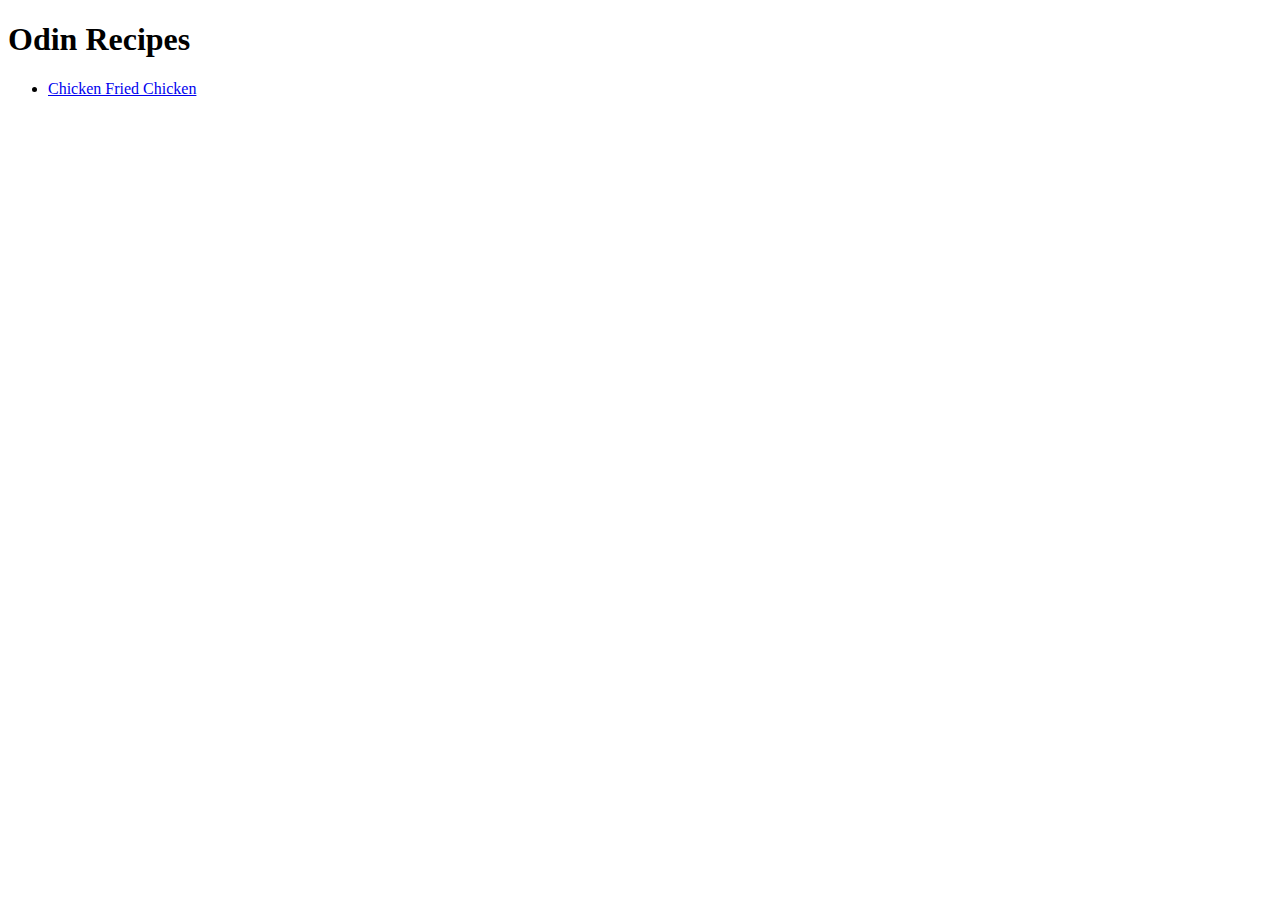
<file: index.html>
<!DOCTYPE html>
<html lang="en">
  <head>
    <meta charset="UTF-8" />
    <meta name="viewport" content="width=device-width, initial-scale=1.0" />
    <title>Odin Recipes</title>
  </head>
  <body>
    <h1>Odin Recipes</h1>
    <ul>
      <li>
        <a href="recipes/chicken_fried_chicken.html">Chicken Fried Chicken</a>
      </li>
    </ul>
  </body>
</html>
</file>
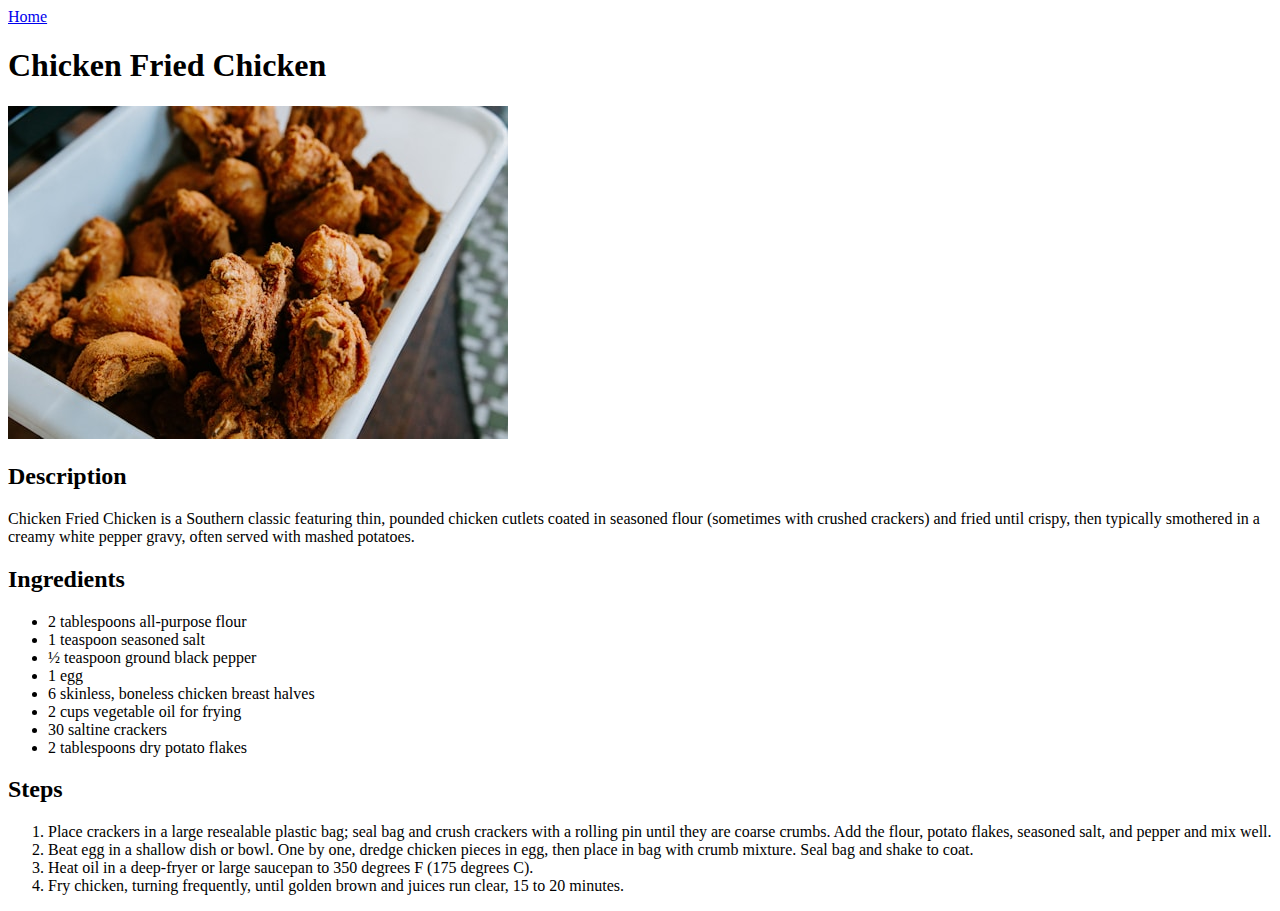
<file: recipes/chicken_fried_chicken.html>
<!DOCTYPE html>
<html lang="en">
  <head>
    <meta charset="UTF-8" />
    <meta name="viewport" content="width=device-width, initial-scale=1.0" />
    <title>Chicken Fried Chicken</title>
  </head>
  <body>
    <a href="../index.html">Home</a>

    <h1>Chicken Fried Chicken</h1>
    <img
      src="../images/chicken_fried_chicken.jpg"
      alt="A picture of Chicken Fried Chicken"
    />

    <h2>Description</h2>
    <p>
      Chicken Fried Chicken is a Southern classic featuring thin, pounded
      chicken cutlets coated in seasoned flour (sometimes with crushed crackers)
      and fried until crispy, then typically smothered in a creamy white pepper
      gravy, often served with mashed potatoes.
    </p>

    <h2>Ingredients</h2>
    <ul>
      <li>2 tablespoons all-purpose flour</li>
      <li>1 teaspoon seasoned salt</li>
      <li>½ teaspoon ground black pepper</li>
      <li>1 egg</li>
      <li>6 skinless, boneless chicken breast halves</li>
      <li>2 cups vegetable oil for frying</li>
      <li>30 saltine crackers</li>
      <li>2 tablespoons dry potato flakes</li>
    </ul>

    <h2>Steps</h2>
    <ol>
      <li>
        Place crackers in a large resealable plastic bag; seal bag and crush
        crackers with a rolling pin until they are coarse crumbs. Add the flour,
        potato flakes, seasoned salt, and pepper and mix well.
      </li>
      <li>
        Beat egg in a shallow dish or bowl. One by one, dredge chicken pieces in
        egg, then place in bag with crumb mixture. Seal bag and shake to coat.
      </li>
      <li>
        Heat oil in a deep-fryer or large saucepan to 350 degrees F (175 degrees
        C).
      </li>
      <li>
        Fry chicken, turning frequently, until golden brown and juices run
        clear, 15 to 20 minutes.
      </li>
    </ol>
  </body>
</html>
</file>
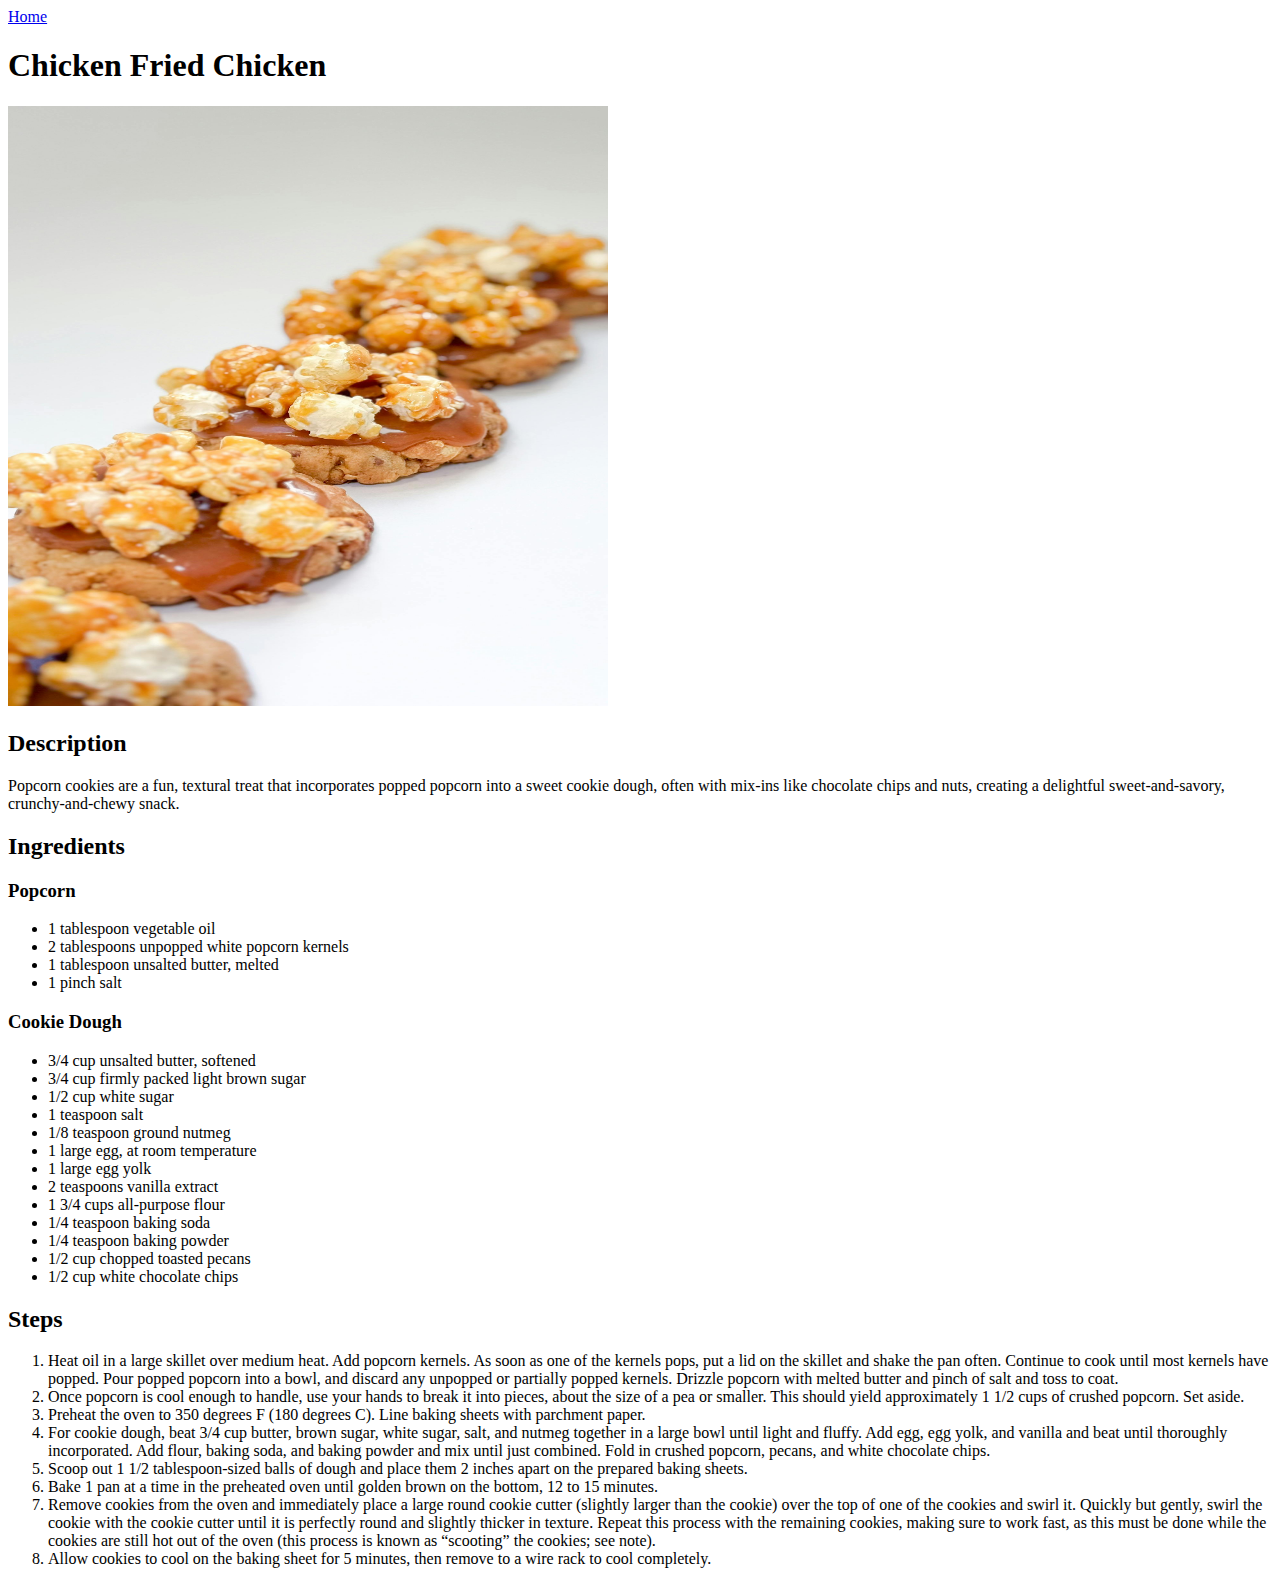
<file: recipes/popcorn_cookies.html>
<!DOCTYPE html>
<html lang="en">
  <head>
    <meta charset="UTF-8" />
    <meta name="viewport" content="width=device-width, initial-scale=1.0" />
    <title>Chicken Fried Chicken</title>
  </head>
  <body>
    <a href="../index.html">Home</a>

    <h1>Chicken Fried Chicken</h1>
    <img
      src="../images/popcorn_cookies.jpg"
      alt="A picture of popcorn cookies"
      height="600"
      width="600"
    />

    <h2>Description</h2>
    <p>
      Popcorn cookies are a fun, textural treat that incorporates popped popcorn
      into a sweet cookie dough, often with mix-ins like chocolate chips and
      nuts, creating a delightful sweet-and-savory, crunchy-and-chewy snack.
    </p>

    <h2>Ingredients</h2>
    <h3>Popcorn</h3>
    <ul>
      <li>1 tablespoon vegetable oil</li>
      <li>2 tablespoons unpopped white popcorn kernels</li>
      <li>1 tablespoon unsalted butter, melted</li>
      <li>1 pinch salt</li>
    </ul>
    <h3>Cookie Dough</h3>
    <ul>
      <li>3/4 cup unsalted butter, softened</li>
      <li>3/4 cup firmly packed light brown sugar</li>
      <li>1/2 cup white sugar</li>
      <li>1 teaspoon salt</li>
      <li>1/8 teaspoon ground nutmeg</li>
      <li>1 large egg, at room temperature</li>
      <li>1 large egg yolk</li>
      <li>2 teaspoons vanilla extract</li>
      <li>1 3/4 cups all-purpose flour</li>
      <li>1/4 teaspoon baking soda</li>
      <li>1/4 teaspoon baking powder</li>
      <li>1/2 cup chopped toasted pecans</li>
      <li>1/2 cup white chocolate chips</li>
    </ul>

    <h2>Steps</h2>
    <ol>
      <li>
        Heat oil in a large skillet over medium heat. Add popcorn kernels. As
        soon as one of the kernels pops, put a lid on the skillet and shake the
        pan often. Continue to cook until most kernels have popped. Pour popped
        popcorn into a bowl, and discard any unpopped or partially popped
        kernels. Drizzle popcorn with melted butter and pinch of salt and toss
        to coat.
      </li>
      <li>
        Once popcorn is cool enough to handle, use your hands to break it into
        pieces, about the size of a pea or smaller. This should yield
        approximately 1 1/2 cups of crushed popcorn. Set aside.
      </li>
      <li>
        Preheat the oven to 350 degrees F (180 degrees C). Line baking sheets
        with parchment paper.
      </li>
      <li>
        For cookie dough, beat 3/4 cup butter, brown sugar, white sugar, salt,
        and nutmeg together in a large bowl until light and fluffy. Add egg, egg
        yolk, and vanilla and beat until thoroughly incorporated. Add flour,
        baking soda, and baking powder and mix until just combined. Fold in
        crushed popcorn, pecans, and white chocolate chips.
      </li>
      <li>
        Scoop out 1 1/2 tablespoon-sized balls of dough and place them 2 inches
        apart on the prepared baking sheets.
      </li>
      <li>
        Bake 1 pan at a time in the preheated oven until golden brown on the
        bottom, 12 to 15 minutes.
      </li>
      <li>
        Remove cookies from the oven and immediately place a large round cookie
        cutter (slightly larger than the cookie) over the top of one of the
        cookies and swirl it. Quickly but gently, swirl the cookie with the
        cookie cutter until it is perfectly round and slightly thicker in
        texture. Repeat this process with the remaining cookies, making sure to
        work fast, as this must be done while the cookies are still hot out of
        the oven (this process is known as “scooting” the cookies; see note).
      </li>
      <li>
        Allow cookies to cool on the baking sheet for 5 minutes, then remove to
        a wire rack to cool completely.
      </li>
    </ol>
  </body>
</html>
</file>
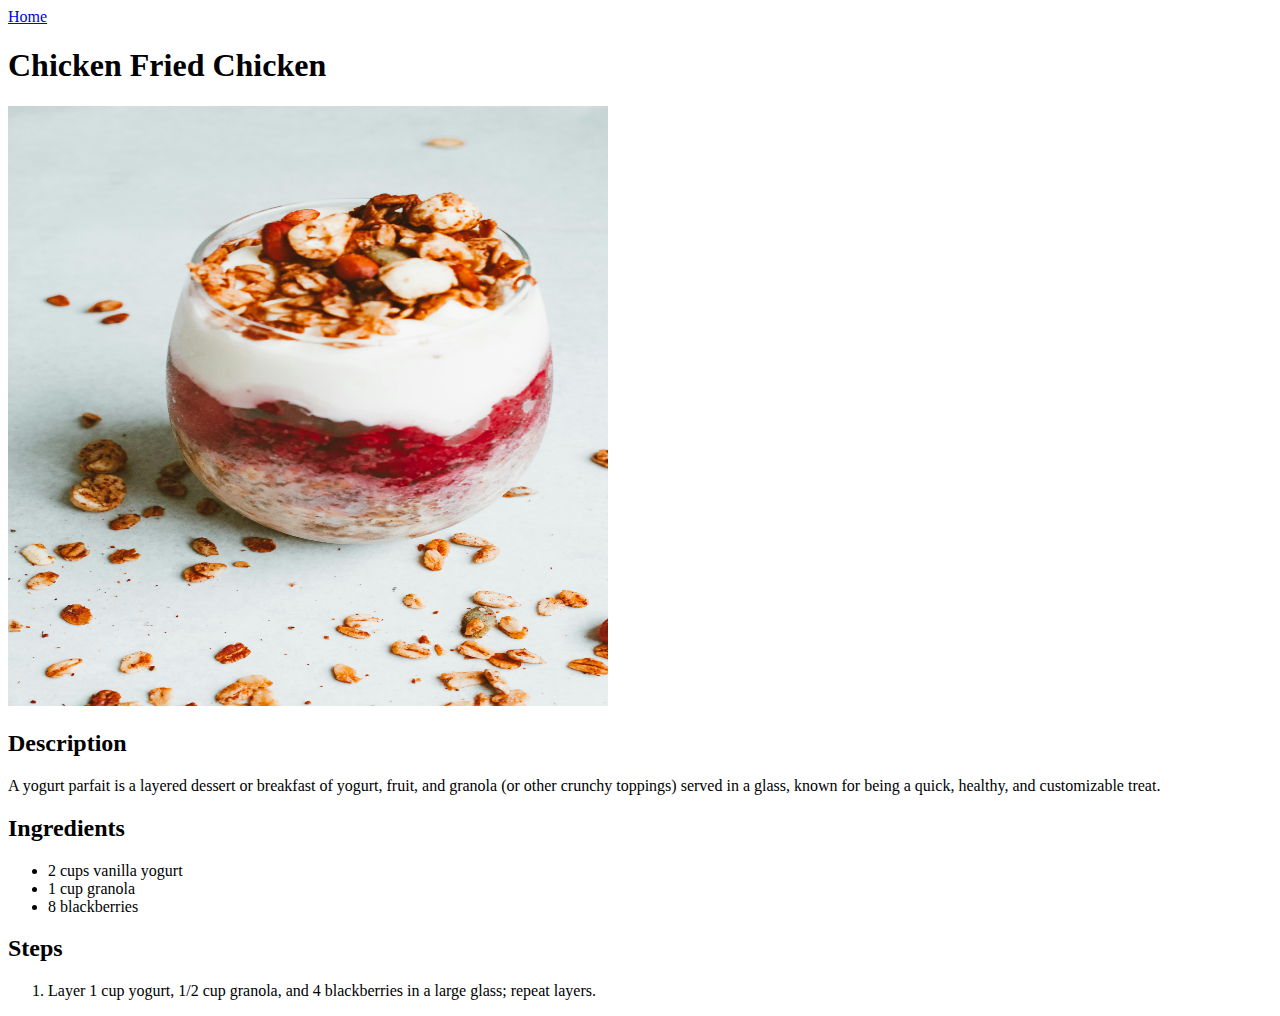
<file: recipes/yogurt_parfait.html>
<!DOCTYPE html>
<html lang="en">
  <head>
    <meta charset="UTF-8" />
    <meta name="viewport" content="width=device-width, initial-scale=1.0" />
    <title>Chicken Fried Chicken</title>
  </head>
  <body>
    <a href="../index.html">Home</a>

    <h1>Chicken Fried Chicken</h1>
    <img
      src="../images/yogurt_parfait.jpg"
      alt="A picture of yogurt parfait"
      height="600"
      width="600"
    />

    <h2>Description</h2>
    <p>
      A yogurt parfait is a layered dessert or breakfast of yogurt, fruit, and
      granola (or other crunchy toppings) served in a glass, known for being a
      quick, healthy, and customizable treat.
    </p>

    <h2>Ingredients</h2>
    <ul>
      <li>2 cups vanilla yogurt</li>
      <li>1 cup granola</li>
      <li>8 blackberries</li>
    </ul>

    <h2>Steps</h2>
    <ol>
      <li>
        Layer 1 cup yogurt, 1/2 cup granola, and 4 blackberries in a large
        glass; repeat layers.
      </li>
    </ol>
  </body>
</html>
</file>
